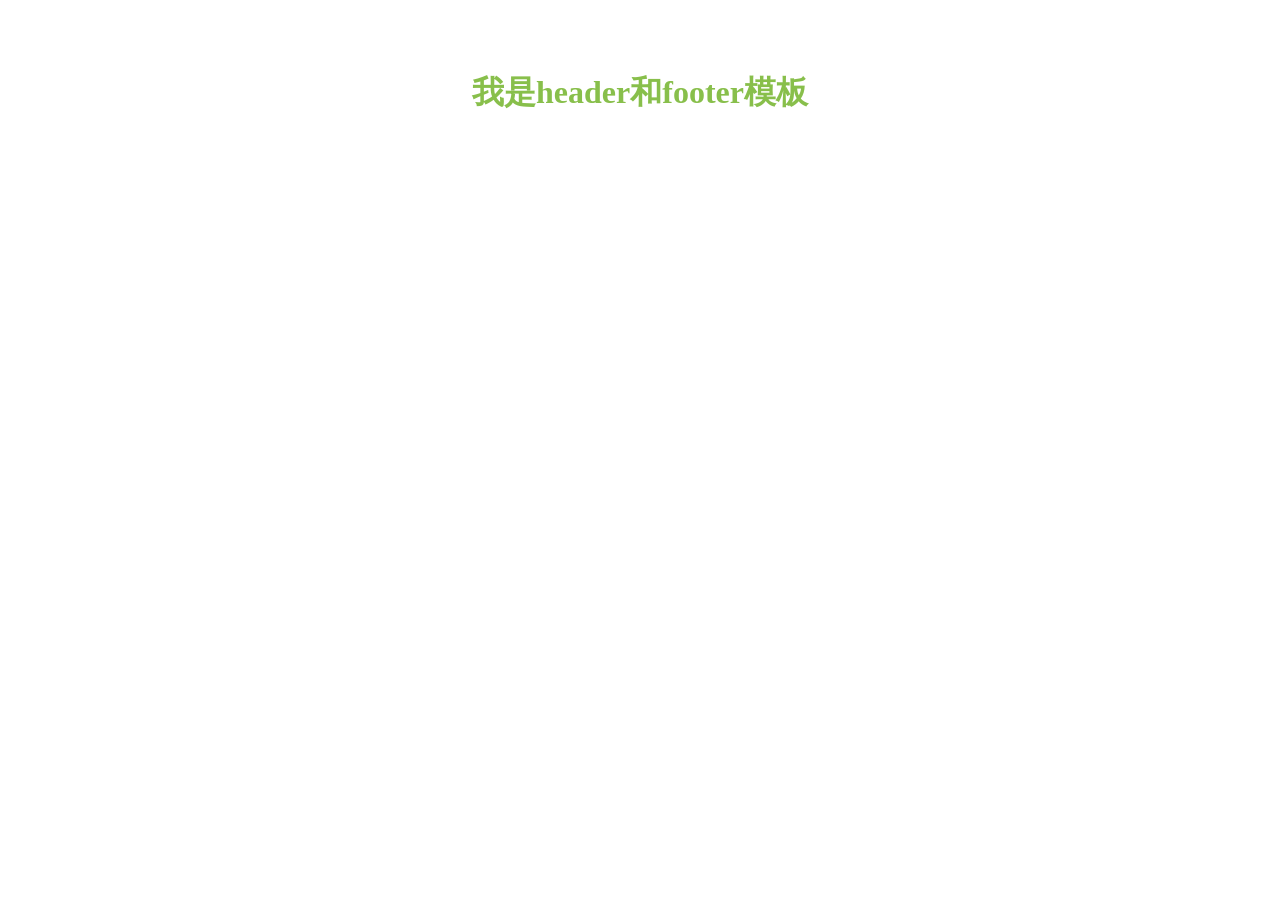
<file: target/classes/templates/index.html>
<!DOCTYPE html>
<html xmlns:th="http://www.thymeleaf.org">
<head>
    <meta charset="UTF-8"/>
    <meta name="viewport" content="width=device-width, initial-scale=1.0"/>
    <title>Enjoyum</title>
</head>
<body>

<!-- 包含header部分 -->
<div th:replace="header"></div>

<div id="myContainer">
    <h1 style="font-size: 300;color: #88BF4B;padding: 50px;text-align: center;">我是header和footer模板</h1>
</div>

<!-- 包含footer部分 -->
<div th:replace="footer"></div>

</body>
</html>
</file>
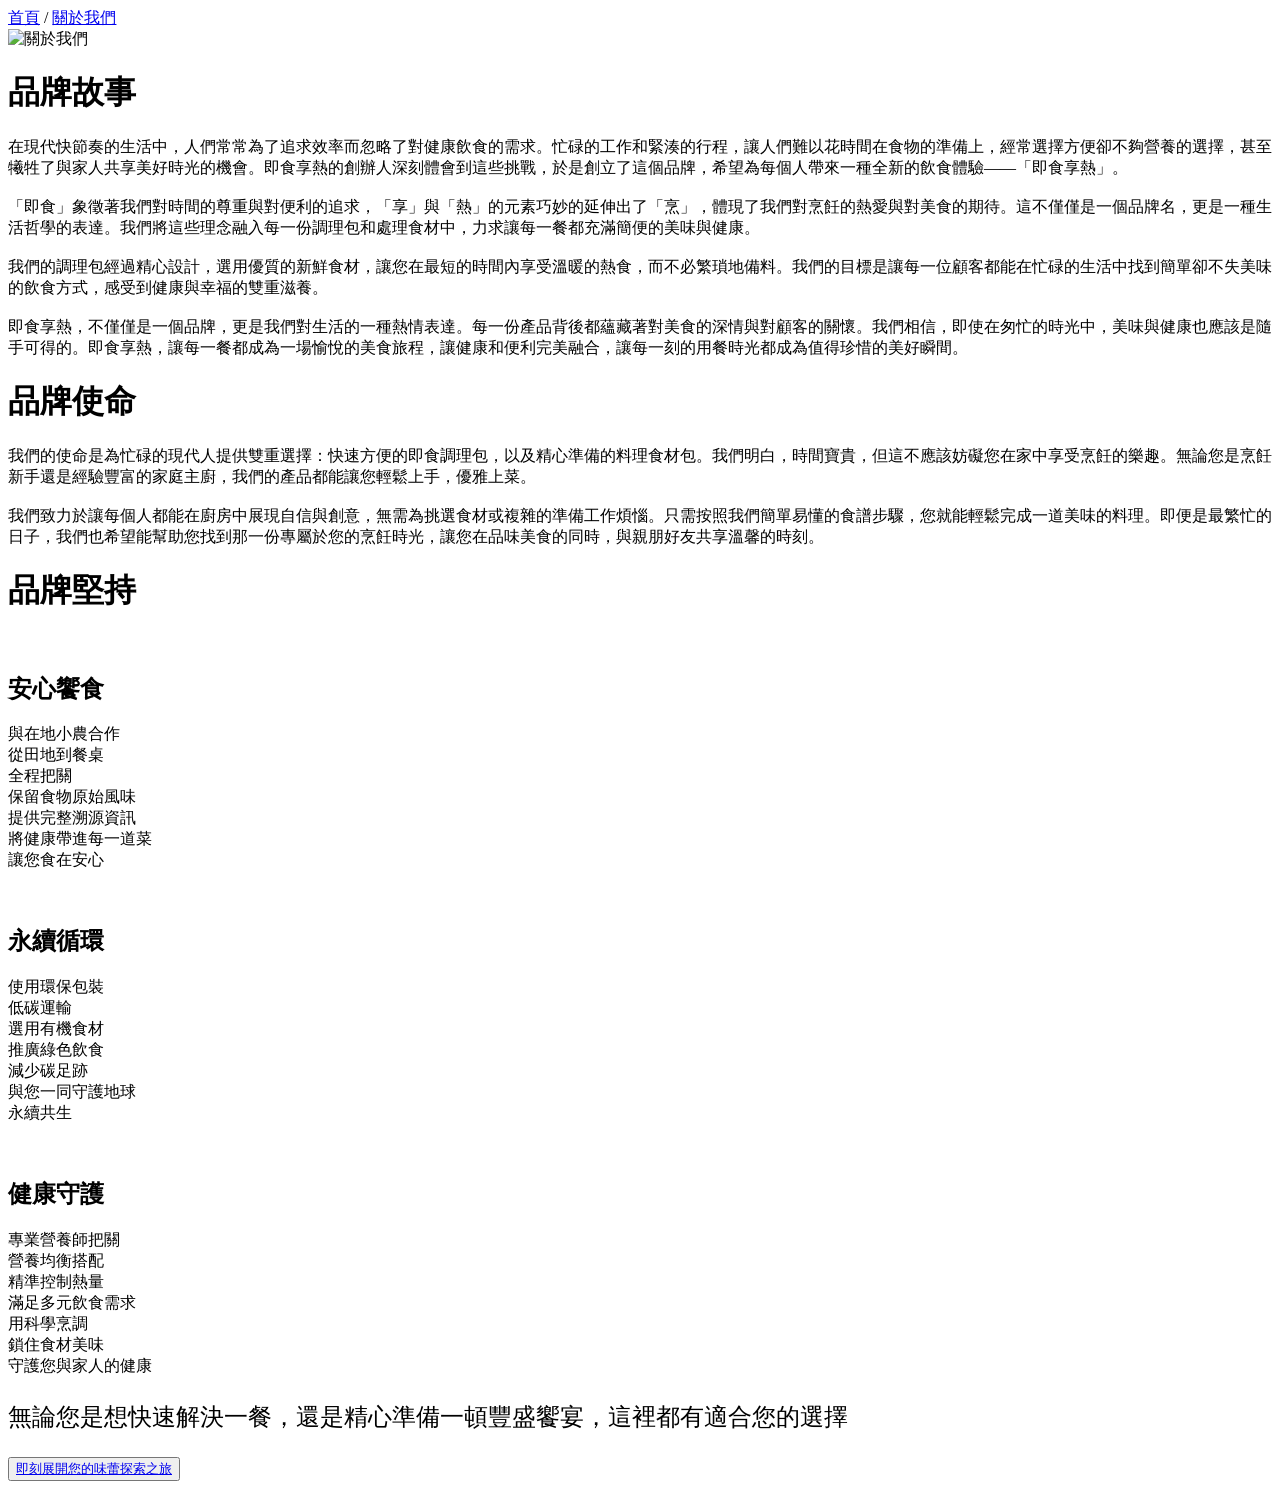
<file: src/main/resources/templates/about.html>
<!DOCTYPE html>
<html lang="zh-Hant">
  <head>
    <meta charset="UTF-8" />
    <meta name="viewport" content="width=device-width, initial-scale=1.0" />
    <title>即食享熱</title>
    <style>
      @import url("https://fonts.googleapis.com/css2?family=Noto+Sans+TC:wght@100..900&display=swap");
    </style>
    <link rel="stylesheet" th:href="@{/css/about.css}" />
  </head>
  <body>
   	<div th:replace="header"></div>
    <div class="tem-breadcrumb">
      <a href="/">首頁</a> / <a href="/about">關於我們</a>
    </div>

	<div id="myContainer">
    	<main>
      <div class="story">
        <div class="main-photo">
          <img th:src="@{../material/about.jpeg}" alt="關於我們" />
        </div>
        <div class="title">
          <h1>品牌故事</h1>
        </div>
        <div class="paragraph">
          <p>
            在現代快節奏的生活中，人們常常為了追求效率而忽略了對健康飲食的需求。忙碌的工作和緊湊的行程，讓人們難以花時間在食物的準備上，經常選擇方便卻不夠營養的選擇，甚至犧牲了與家人共享美好時光的機會。即食享熱的創辦人深刻體會到這些挑戰，於是創立了這個品牌，希望為每個人帶來一種全新的飲食體驗——「即食享熱」。
            <br /><br />
            「即食」象徵著我們對時間的尊重與對便利的追求，「享」與「熱」的元素巧妙的延伸出了「烹」，體現了我們對烹飪的熱愛與對美食的期待。這不僅僅是一個品牌名，更是一種生活哲學的表達。我們將這些理念融入每一份調理包和處理食材中，力求讓每一餐都充滿簡便的美味與健康。
            <br /><br />
            我們的調理包經過精心設計，選用優質的新鮮食材，讓您在最短的時間內享受溫暖的熱食，而不必繁瑣地備料。我們的目標是讓每一位顧客都能在忙碌的生活中找到簡單卻不失美味的飲食方式，感受到健康與幸福的雙重滋養。
            <br /><br />
            即食享熱，不僅僅是一個品牌，更是我們對生活的一種熱情表達。每一份產品背後都蘊藏著對美食的深情與對顧客的關懷。我們相信，即使在匆忙的時光中，美味與健康也應該是隨手可得的。即食享熱，讓每一餐都成為一場愉悅的美食旅程，讓健康和便利完美融合，讓每一刻的用餐時光都成為值得珍惜的美好瞬間。
          </p>
        </div>
      </div>
      <div class="duty">
        <div class="title">
          <h1>品牌使命</h1>
        </div>
        <div class="paragraph">
          <p>
            我們的使命是為忙碌的現代人提供雙重選擇：快速方便的即食調理包，以及精心準備的料理食材包。我們明白，時間寶貴，但這不應該妨礙您在家中享受烹飪的樂趣。無論您是烹飪新手還是經驗豐富的家庭主廚，我們的產品都能讓您輕鬆上手，優雅上菜。
            <br /><br />
            我們致力於讓每個人都能在廚房中展現自信與創意，無需為挑選食材或複雜的準備工作煩惱。只需按照我們簡單易懂的食譜步驟，您就能輕鬆完成一道美味的料理。即便是最繁忙的日子，我們也希望能幫助您找到那一份專屬於您的烹飪時光，讓您在品味美食的同時，與親朋好友共享溫馨的時刻。
          </p>
        </div>
      </div>
      <div>
        <div class="title">
          <h1>品牌堅持</h1>
        </div>
        <div class="container">
          <div class="content">
            <div class="step-image">
              <img th:src="@{../material/farmer.png}" alt="" />
            </div>
            <div>
              <h2>安心饗食</h2>
            </div>
            <div class="text">
              <p>
                與在地小農合作<br />
                從田地到餐桌<br />
                全程把關<br />
                保留食物原始風味<br />
                提供完整溯源資訊<br />
                將健康帶進每一道菜<br />
                讓您食在安心<br />
              </p>
            </div>
          </div>
          <div class="content">
            <div class="step-image">
              <img th:src="@{../material//ecosystem.png}" alt="" />
            </div>
            <div>
              <h2>永續循環</h2>
            </div>
            <div class="text">
              <p>
                使用環保包裝<br />
                低碳運輸<br />
                選用有機食材<br />
                推廣綠色飲食<br />
                減少碳足跡<br />
                與您一同守護地球<br />
                永續共生<br />
              </p>
            </div>
          </div>
          <div class="content">
            <div class="step-image">
              <img th:src="@{../material/healthyfood.png}" alt="" />
            </div>
            <div>
              <h2>健康守護</h2>
            </div>
            <div class="text">
              <p>
                專業營養師把關<br />
                營養均衡搭配<br />
                精準控制熱量<br />
                滿足多元飲食需求<br />
                用科學烹調<br />
                鎖住食材美味<br />
                守護您與家人的健康<br />
              </p>
            </div>
          </div>
        </div>
      </div>

      <div class="text">
        <p style="font-size: 24px">
          無論您是想快速解決一餐，還是精心準備一頓豐盛饗宴，這裡都有適合您的選擇
        </p>
      </div>
      <div>
        <button class="view-all">
          <a class="importPage" href="/productList">即刻展開您的味蕾探索之旅</a>
        </button>
      </div>
    </main>
    	
	</div>
    
    <div th:replace="footer"></div>
  </body>
</html>
</file>
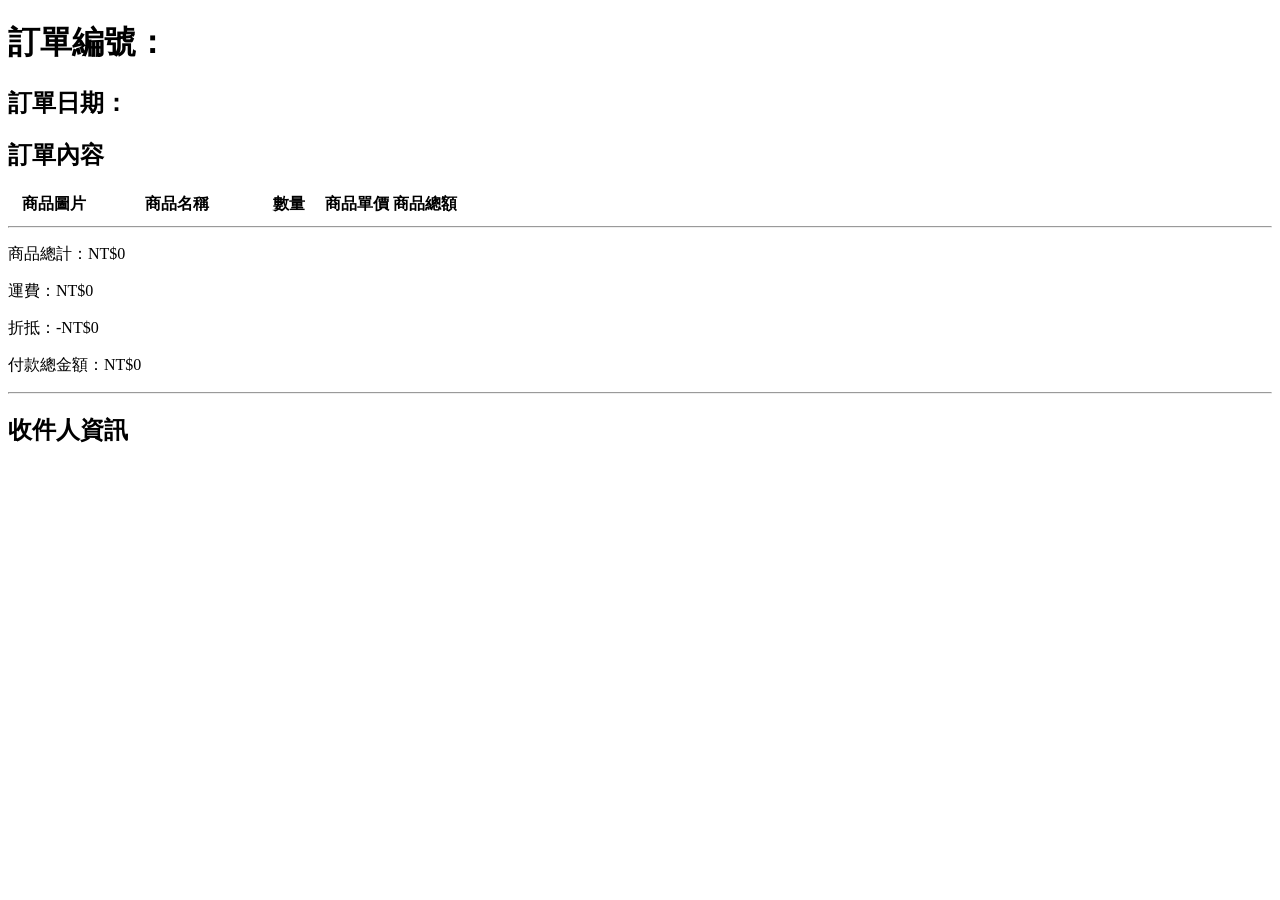
<file: src/main/resources/templates/checkOrder.html>
<!DOCTYPE html>
<html lang="zh-Hant">

<head>
    <meta charset="UTF-8" />
    <meta name="viewport" content="width=device-width, initial-scale=1.0" />
    <title>訂單管理</title>
    <style>
        @import url("https://fonts.googleapis.com/css2?family=Noto+Sans+TC:wght@100..900&display=swap");
    </style>
    <link rel="stylesheet" th:href="@{/css/checkOrder.css}" />
</head>

<body>

    <div th:replace="header"></div>

    <!-- 開始編輯 -->
    <div class="che-container">
        <h1 class="che-h1" id="orderId">訂單編號：</h1>
        <h2 class="che-h1" id="orderDate">訂單日期：</h2>

        <h2 class="che-h2">訂單內容</h2>
        <table class="che-table">
            <thead>
                <tr>
                    <th class="che-th" style="width: 20%;">商品圖片</th>
                    <th class="che-th" style="width: 35%;">商品名稱</th>
                    <th class="che-th" style="width: 15%;">數量</th>
                    <th class="che-th" style="width: 15%;">商品單價</th>
                    <th class="che-th" style="width: 15%;">商品總額</th>
                </tr>
            </thead>
            <tbody id="che-order-items">
                <!-- JavaScript will insert order items here -->
            </tbody>
        </table>
        <hr>

        <div class="che-summary">
            <p>商品總計：NT$0</p>
            <p>運費：NT$0</p>
            <p>折抵：-NT$0</p>
            <p>付款總金額：NT$0</p>
        </div>

        <div class="che-recipient-info">
            <hr>
            <h2 class="che-h2">收件人資訊</h2>
            <div id="che-recipient-details">
                <!-- JavaScript will insert recipient details here -->
            </div>
        </div>
    </div>

    <div th:replace="footer"></div>
    <script th:src="@{/js/checkOrder.js}"></script>
</body>

</html>
</file>
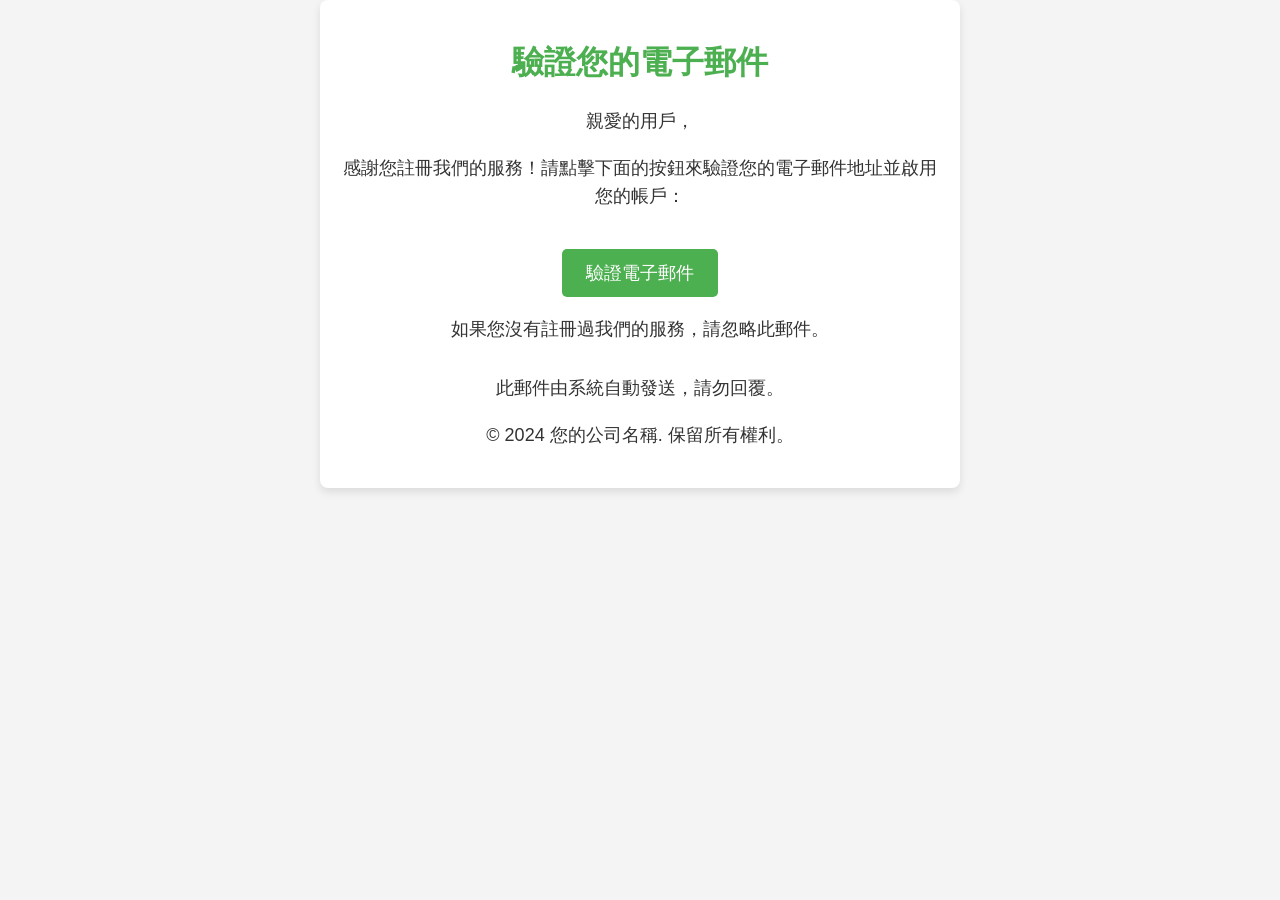
<file: src/main/resources/templates/emailTest.html>
<!DOCTYPE html>
<html lang="zh-Hant">
<head>
    <meta charset="UTF-8">
    <meta name="viewport" content="width=device-width, initial-scale=1.0">
    <title>驗證您的電子郵件</title>
    <style>
        body {
            font-family: Arial, sans-serif;
            background-color: #f4f4f4;
            margin: 0;
            padding: 0;
        }
        .container {
            background-color: #ffffff;
            padding: 20px;
            margin: 0 auto;
            max-width: 600px;
            box-shadow: 0 4px 8px rgba(0, 0, 0, 0.1);
            border-radius: 8px;
            text-align: center;
        }
        h1 {
            color: #4CAF50;
        }
        p {
            font-size: 18px;
            color: #333333;
            line-height: 1.6;
        }
        .btn {
            display: inline-block;
            margin-top: 20px;
            padding: 12px 24px;
            background-color: #4CAF50;
            color: white;
            text-decoration: none;
            font-size: 18px;
            border-radius: 5px;
        }
        .btn:hover {
            background-color: #45a049;
        }
        .footer {
            margin-top: 30px;
            font-size: 14px;
            color: #888888;
        }
    </style>
</head>
<body>

    <div class="container">
        <h1>驗證您的電子郵件</h1>
        <p>親愛的用戶，</p>
        <p>感謝您註冊我們的服務！請點擊下面的按鈕來驗證您的電子郵件地址並啟用您的帳戶：</p>
        <a href="/verify?token={{token}}" class="btn">驗證電子郵件</a>
        <p>如果您沒有註冊過我們的服務，請忽略此郵件。</p>

        <div class="footer">
            <p>此郵件由系統自動發送，請勿回覆。</p>
            <p>© 2024 您的公司名稱. 保留所有權利。</p>
        </div>
    </div>

</body>
</html>
</file>
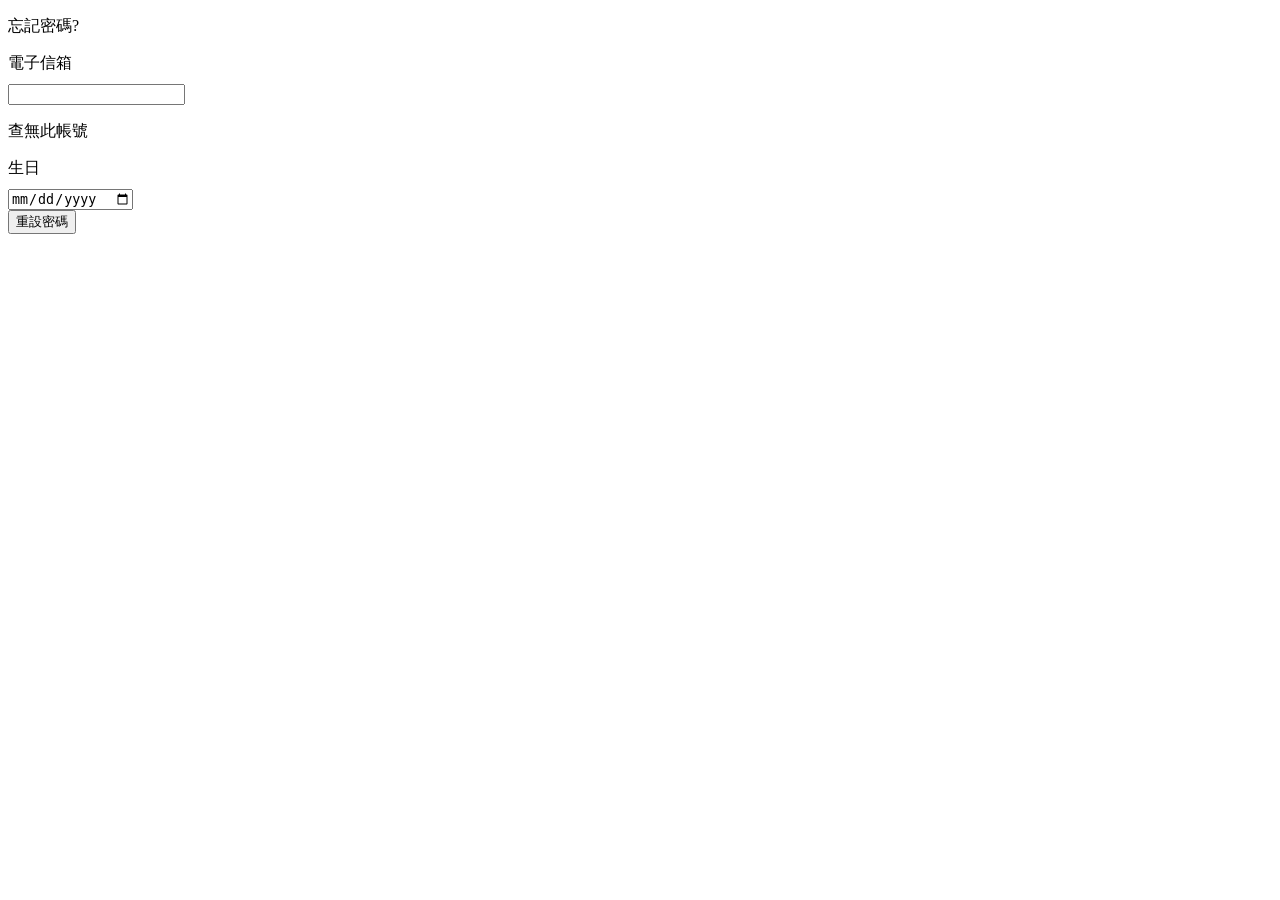
<file: src/main/resources/templates/forgetPasswordPage.html>
<!DOCTYPE html>
<html lang="zh-TW">
<head>
    <meta charset="UTF-8">
    <meta name="viewport" content="width=device-width, initial-scale=1.0">
    <link rel="stylesheet" th:href="@{css/forgetPasswordPage.css}" />
    
    <title>forgetPassword</title>
</head>
<body>


<div th:replace="header"></div>

<div id="myContainer">
     <div id="forgetPassword">
         <p class="forgetPasswordP">忘記密碼?</p>
         <div>
             <p style="text-align: start; margin-bottom: 10px;">電子信箱</p>
             <input id="emailInput" class="forgetPasswordInput">
             <p class="noAccountP">查無此帳號</p>
         </div>

         <div>
             <p style="text-align: start; margin-bottom: 10px;">生日</p>
             <input id="birthday" class="forgetPasswordInput" type="date">
         </div>

         <button id="resetButton">重設密碼</button>
     </div>
</div>

<!-- 包含footer部分 -->
<div th:replace="footer"></div>
<script type="module" th:src="@{js/forgetPasswordPage.js}" defer="defer"></script>

        
</body>
</html>
</file>
